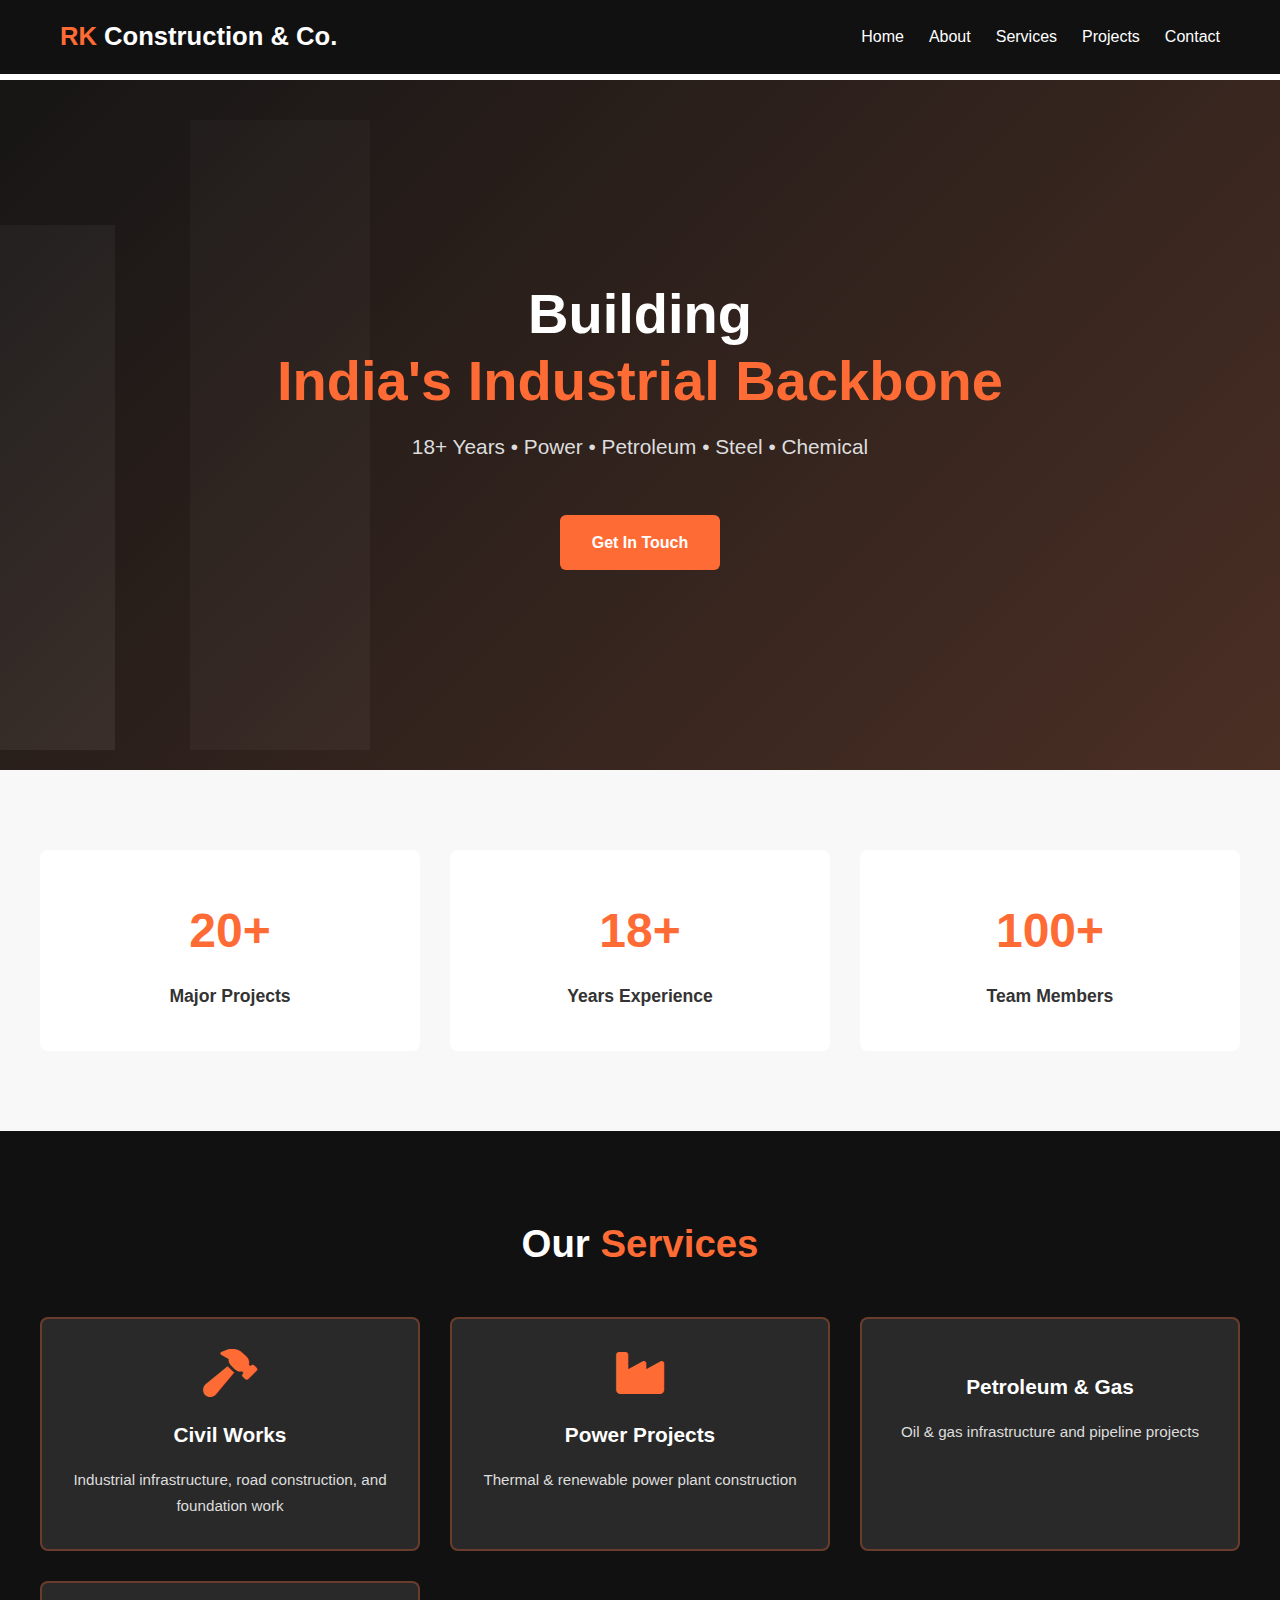
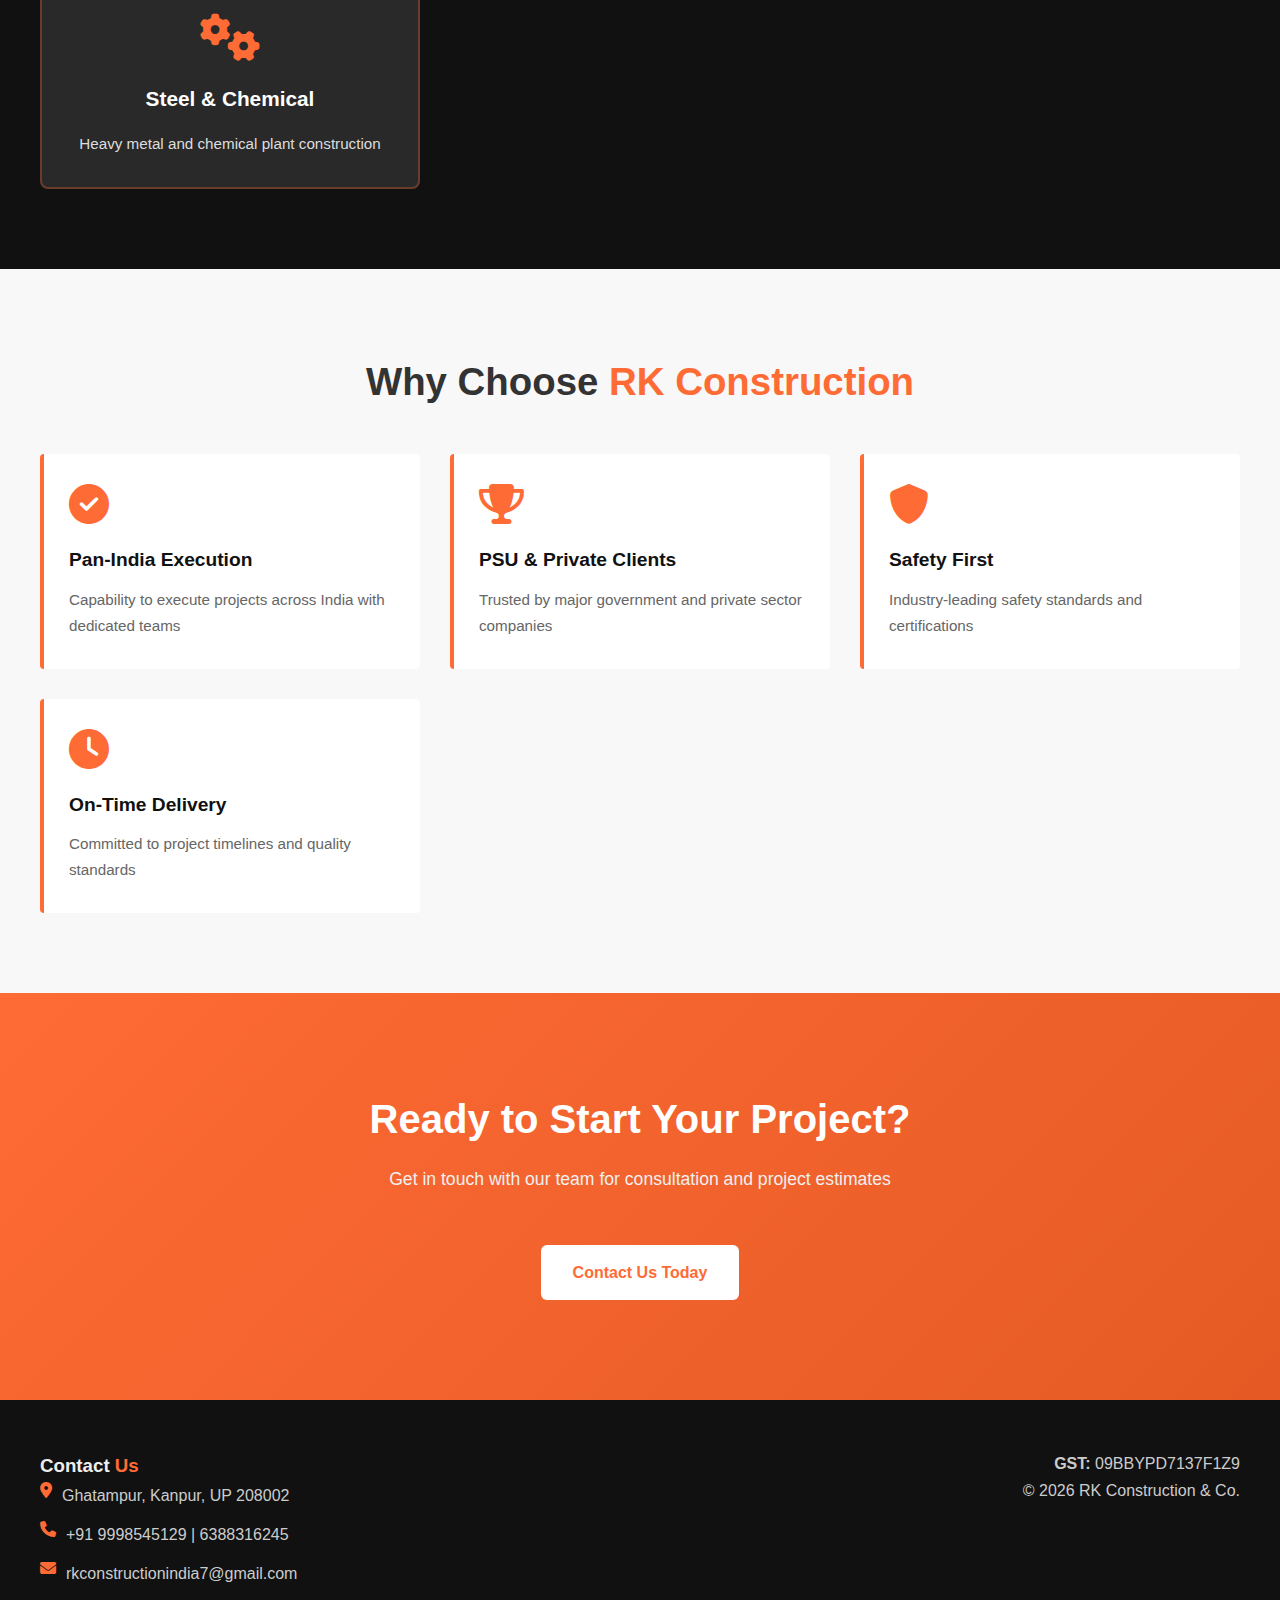
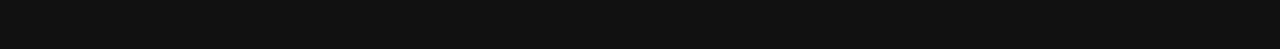
<file: Construction website/index.html>
<html>
<head>
    <meta charset="UTF-8">
    <meta name="viewport" content="width=device-width, initial-scale=1.0">
    <link rel="stylesheet" href="css/style.css">
    <link rel="stylesheet" href="https://cdnjs.cloudflare.com/ajax/libs/font-awesome/6.5.0/css/all.min.css">
    <title>RK Construction & Co. - Industrial Contracting Services</title>
</head>
<body>
<header>
  <div class="navbar">
    <div class="logo"><span>RK</span> Construction & Co.</div>
    <button class="hamburger" aria-label="Toggle menu">
      <span></span>
      <span></span>
      <span></span>
    </button>
    <ul class="nav-links">
      <li><a href="index.html">Home</a></li>
      <li><a href="about.html">About</a></li>
      <li><a href="services.html">Services</a></li>
      <li><a href="projects.html">Projects</a></li>
      <li><a href="contact.html">Contact</a></li>
    </ul>
  </div>
</header>

<div class="hero">
  <div class="hero-content">
    <h1>Building <span>India's Industrial Backbone</span></h1>
    <p>18+ Years • Power • Petroleum • Steel • Chemical</p>
    <a href="contact.html" class="hero-btn">Get In Touch</a>
  </div>
</div>

<!-- STATS SECTION -->
<section class="section-light stats-section">
  <div class="grid">
    <div class="card stat-card">
      <div class="stat-number">20+</div>
      <div class="stat-label">Major Projects</div>
    </div>
    <div class="card stat-card">
      <div class="stat-number">18+</div>
      <div class="stat-label">Years Experience</div>
    </div>
    <div class="card stat-card">
      <div class="stat-number">100+</div>
      <div class="stat-label">Team Members</div>
    </div>
  </div>
</section>

<!-- SERVICES PREVIEW SECTION -->
<section class="section-dark services-preview">
  <h2 class="section-title">Our <span>Services</span></h2>
  <div class="grid">
    <div class="card service-card">
      <i class="fa-solid fa-hammer"></i>
      <h3>Civil Works</h3>
      <p>Industrial infrastructure, road construction, and foundation work</p>
    </div>
    <div class="card service-card">
      <i class="fa-solid fa-industry"></i>
      <h3>Power Projects</h3>
      <p>Thermal & renewable power plant construction</p>
    </div>
    <div class="card service-card">
      <i class="fa-solid fa-pipes"></i>
      <h3>Petroleum & Gas</h3>
      <p>Oil & gas infrastructure and pipeline projects</p>
    </div>
    <div class="card service-card">
      <i class="fa-solid fa-gears"></i>
      <h3>Steel & Chemical</h3>
      <p>Heavy metal and chemical plant construction</p>
    </div>
  </div>
</section>

<!-- WHY CHOOSE US SECTION -->
<section class="section-light why-section">
  <h2 class="section-title">Why Choose <span>RK Construction</span></h2>
  <div class="grid">
    <div class="card benefit-card">
      <i class="fa-solid fa-check-circle"></i>
      <h3>Pan-India Execution</h3>
      <p>Capability to execute projects across India with dedicated teams</p>
    </div>
    <div class="card benefit-card">
      <i class="fa-solid fa-trophy"></i>
      <h3>PSU & Private Clients</h3>
      <p>Trusted by major government and private sector companies</p>
    </div>
    <div class="card benefit-card">
      <i class="fa-solid fa-shield"></i>
      <h3>Safety First</h3>
      <p>Industry-leading safety standards and certifications</p>
    </div>
    <div class="card benefit-card">
      <i class="fa-solid fa-clock"></i>
      <h3>On-Time Delivery</h3>
      <p>Committed to project timelines and quality standards</p>
    </div>
  </div>
</section>

<!-- CTA SECTION -->
<section class="cta-section">
  <h2>Ready to Start Your Project?</h2>
  <p>Get in touch with our team for consultation and project estimates</p>
  <a href="contact.html" class="hero-btn cta-btn">Contact Us Today</a>
</section>


<!-- FOOTER -->
<footer class="dark-footer">
  <div class="footer-container">
    <div class="footer-left">
      <h3>Contact <span>Us</span></h3>
      <p><i class="fa-solid fa-location-dot"></i> Ghatampur, Kanpur, UP 208002</p>
      <p><i class="fa-solid fa-phone"></i> +91 9998545129 | 6388316245</p>
      <p><i class="fa-solid fa-envelope"></i> rkconstructionindia7@gmail.com</p>
    </div>
    <div class="footer-right">
      <p><strong>GST:</strong> 09BBYPD7137F1Z9</p>
      <p>© 2026 RK Construction & Co.</p>
    </div>
  </div>
</footer>
<script src="js/main.js"></script>
</body>
</html>
</file>
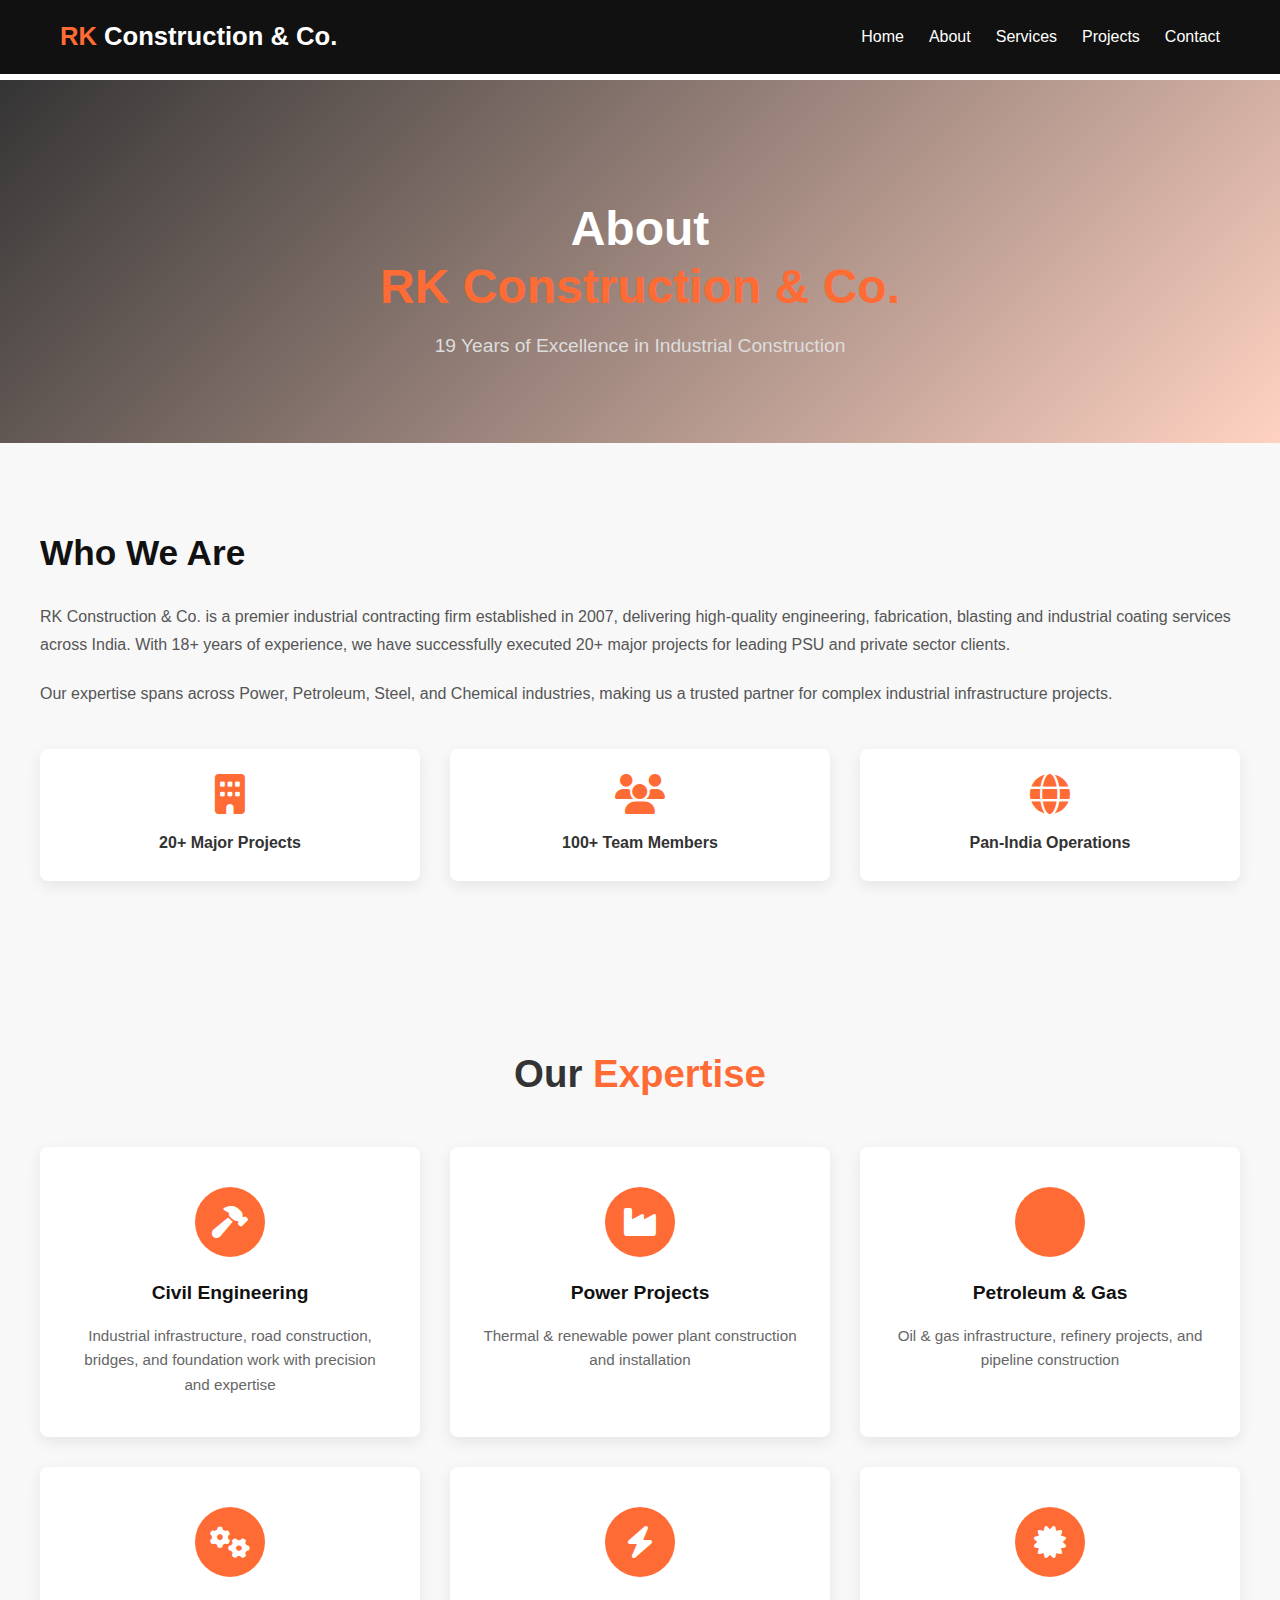
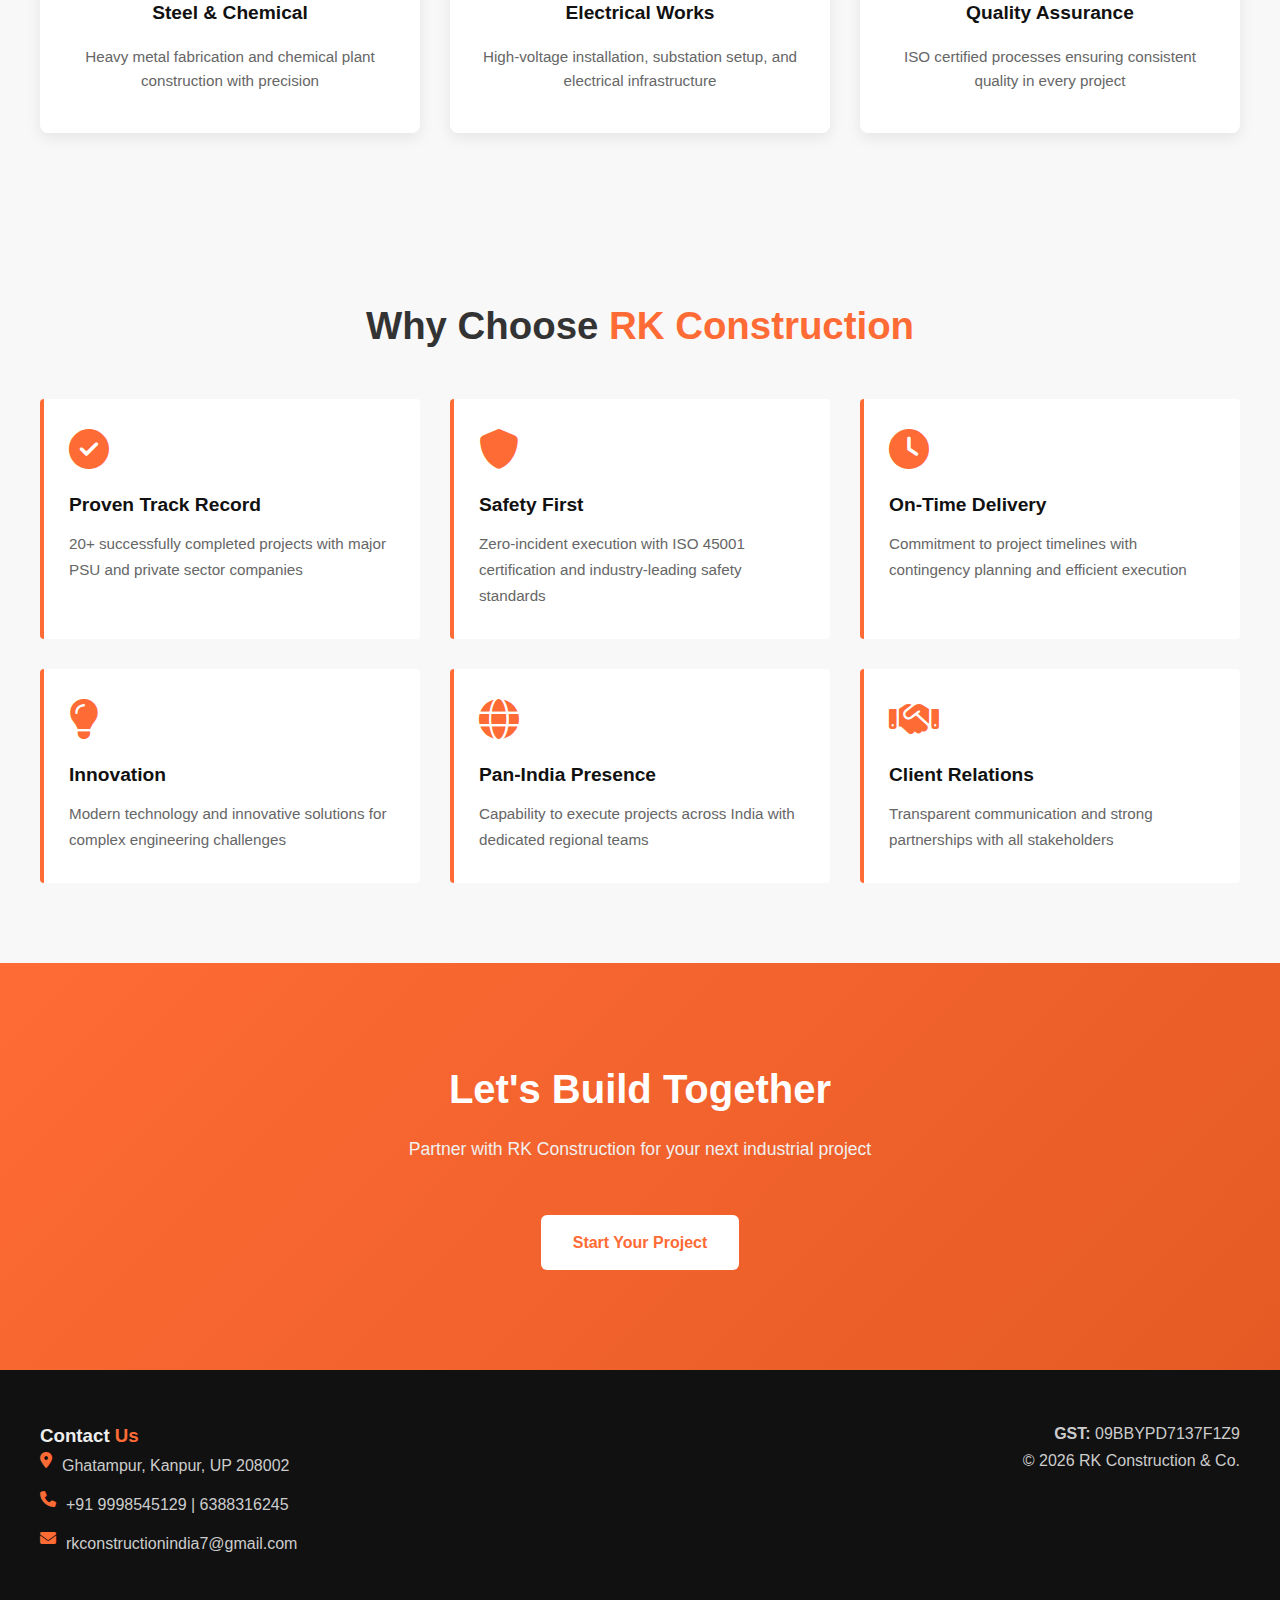
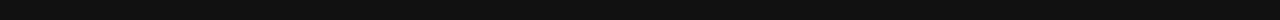
<file: Construction website/about.html>
<html>

<head>
    <meta charset="UTF-8">
    <meta name="viewport" content="width=device-width, initial-scale=1.0">
    <link rel="stylesheet" href="css/style.css">
    <link rel="stylesheet" href="https://cdnjs.cloudflare.com/ajax/libs/font-awesome/6.5.0/css/all.min.css">
    <title>RK Construction & Co. - Industrial Contracting Services</title>
</head>

<body>
    <header>
        <div class="navbar">
            <div class="logo"><span>RK</span> Construction & Co.</div>
            <button class="hamburger" aria-label="Toggle menu">
                <span></span>
                <span></span>
                <span></span>
            </button>
            <ul class="nav-links">
                <li><a href="index.html">Home</a></li>
                <li><a href="about.html">About</a></li>
                <li><a href="services.html">Services</a></li>
                <li><a href="projects.html">Projects</a></li>
                <li><a href="contact.html">Contact</a></li>
            </ul>
        </div>
    </header>

    <!-- PAGE HEADER -->
    <div class="page-header">
        <h1>About <span>RK Construction & Co.</span></h1>
        <p>19 Years of Excellence in Industrial Construction</p>
    </div>

    <!-- ABOUT INTRO SECTION -->
    <section class="section-light about-intro">
        <div class="about-content">
            <div class="about-text">
                <h2>Who We Are</h2>
                <p>RK Construction & Co. is a premier industrial contracting firm established in 2007, delivering high-quality engineering, fabrication, blasting and industrial coating services across India. With 18+ years of experience, we have successfully executed 20+ major projects for leading PSU and private sector clients.</p>
                <p>Our expertise spans across Power, Petroleum, Steel, and Chemical industries, making us a trusted partner for complex industrial infrastructure projects.</p>
                <div class="about-highlights">
                    <div class="highlight-item">
                        <i class="fa-solid fa-building"></i>
                        <span>20+ Major Projects</span>
                    </div>
                    <div class="highlight-item">
                        <i class="fa-solid fa-users"></i>
                        <span>100+ Team Members</span>
                    </div>
                    <div class="highlight-item">
                        <i class="fa-solid fa-globe"></i>
                        <span>Pan-India Operations</span>
                    </div>
                </div>
            </div>
        </div>
    </section>


    <!-- EXPERTISE SECTION -->
    <section class="section-light expertise-section">
        <h2 class="section-title">Our <span>Expertise</span></h2>
        <div class="grid">
            <div class="card expertise-card">
                <div class="expertise-icon">
                    <i class="fa-solid fa-hammer"></i>
                </div>
                <h3>Civil Engineering</h3>
                <p>Industrial infrastructure, road construction, bridges, and foundation work with precision and expertise</p>
            </div>
            <div class="card expertise-card">
                <div class="expertise-icon">
                    <i class="fa-solid fa-industry"></i>
                </div>
                <h3>Power Projects</h3>
                <p>Thermal & renewable power plant construction and installation</p>
            </div>
            <div class="card expertise-card">
                <div class="expertise-icon">
                    <i class="fa-solid fa-pipes"></i>
                </div>
                <h3>Petroleum & Gas</h3>
                <p>Oil & gas infrastructure, refinery projects, and pipeline construction</p>
            </div>
            <div class="card expertise-card">
                <div class="expertise-icon">
                    <i class="fa-solid fa-gears"></i>
                </div>
                <h3>Steel & Chemical</h3>
                <p>Heavy metal fabrication and chemical plant construction with precision</p>
            </div>
            <div class="card expertise-card">
                <div class="expertise-icon">
                    <i class="fa-solid fa-bolt"></i>
                </div>
                <h3>Electrical Works</h3>
                <p>High-voltage installation, substation setup, and electrical infrastructure</p>
            </div>
            <div class="card expertise-card">
                <div class="expertise-icon">
                    <i class="fa-solid fa-certificate"></i>
                </div>
                <h3>Quality Assurance</h3>
                <p>ISO certified processes ensuring consistent quality in every project</p>
            </div>
        </div>
    </section>

    
    <!-- WHY CHOOSE US SECTION -->
    <section class="section-light why-choose-section">
        <h2 class="section-title">Why Choose <span>RK Construction</span></h2>
        <div class="grid">
            <div class="card benefit-card">
                <i class="fa-solid fa-check-circle"></i>
                <h3>Proven Track Record</h3>
                <p>20+ successfully completed projects with major PSU and private sector companies</p>
            </div>
            <div class="card benefit-card">
                <i class="fa-solid fa-shield"></i>
                <h3>Safety First</h3>
                <p>Zero-incident execution with ISO 45001 certification and industry-leading safety standards</p>
            </div>
            <div class="card benefit-card">
                <i class="fa-solid fa-clock"></i>
                <h3>On-Time Delivery</h3>
                <p>Commitment to project timelines with contingency planning and efficient execution</p>
            </div>
            <div class="card benefit-card">
                <i class="fa-solid fa-lightbulb"></i>
                <h3>Innovation</h3>
                <p>Modern technology and innovative solutions for complex engineering challenges</p>
            </div>
            <div class="card benefit-card">
                <i class="fa-solid fa-globe"></i>
                <h3>Pan-India Presence</h3>
                <p>Capability to execute projects across India with dedicated regional teams</p>
            </div>
            <div class="card benefit-card">
                <i class="fa-solid fa-handshake"></i>
                <h3>Client Relations</h3>
                <p>Transparent communication and strong partnerships with all stakeholders</p>
            </div>
        </div>
    </section>

    <!-- CTA SECTION -->
    <section class="cta-section">
        <h2>Let's Build Together</h2>
        <p>Partner with RK Construction for your next industrial project</p>
        <a href="contact.html" class="hero-btn cta-btn">Start Your Project</a>
    </section>

    <!-- FOOTER -->
    <footer class="dark-footer">
        <div class="footer-container">
            <div class="footer-left">
                <h3>Contact <span>Us</span></h3>
                <p><i class="fa-solid fa-location-dot"></i> Ghatampur, Kanpur, UP 208002</p>
                <p><i class="fa-solid fa-phone"></i> +91 9998545129 | 6388316245</p>
                <p><i class="fa-solid fa-envelope"></i> rkconstructionindia7@gmail.com</p>
            </div>
            <div class="footer-right">
                <p><strong>GST:</strong> 09BBYPD7137F1Z9</p>
                <p>© 2026 RK Construction & Co.</p>
            </div>
        </div>
    </footer>
<script src="js/main.js"></script>
</body>

</html>
</file>
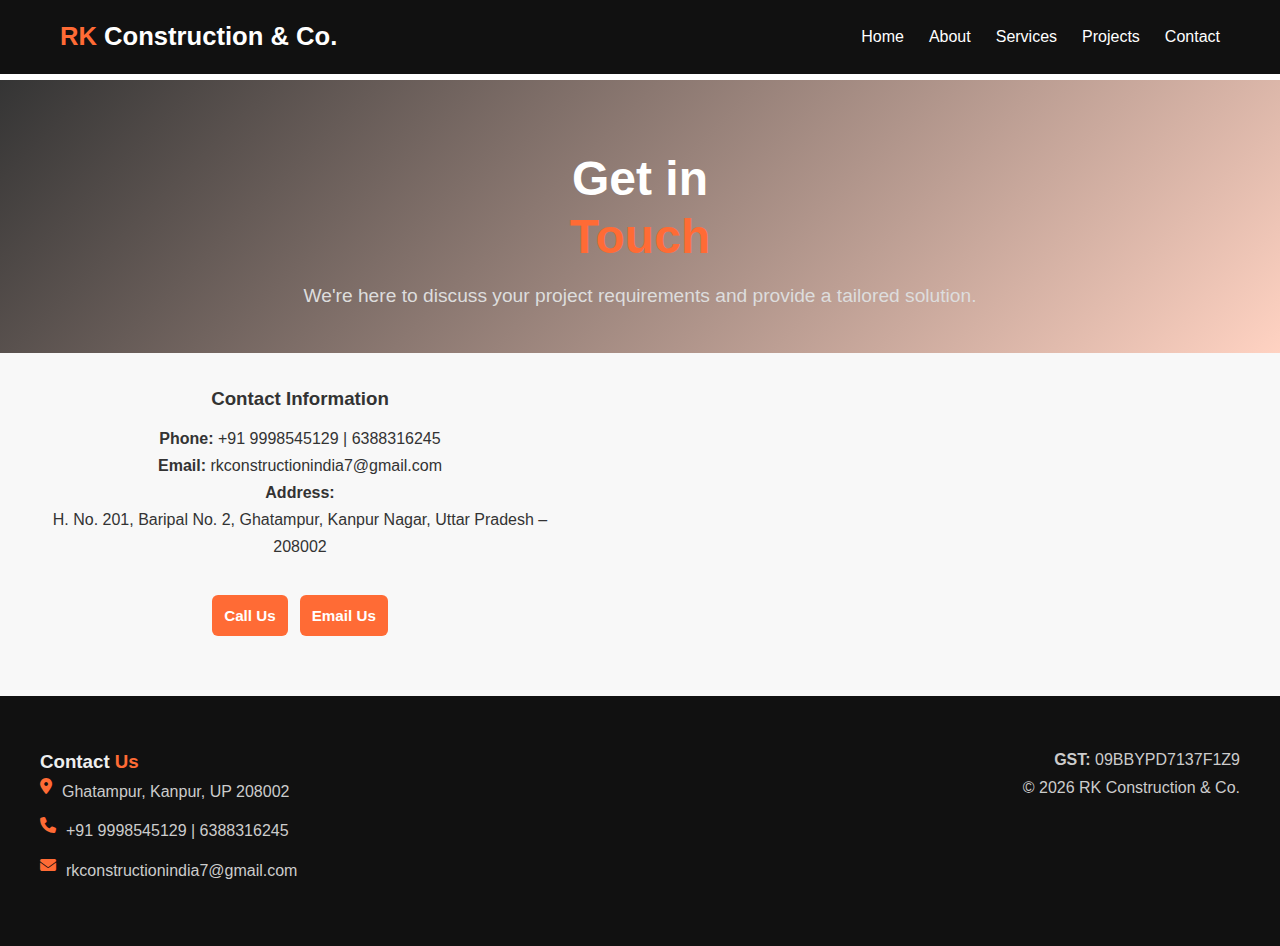
<file: Construction website/contact.html>
<!DOCTYPE html>
<html lang="en">
<head>
    <meta charset="UTF-8">
    <meta name="viewport" content="width=device-width, initial-scale=1.0">
    <link rel="stylesheet" href="css/style.css">
    <link rel="stylesheet" href="https://cdnjs.cloudflare.com/ajax/libs/font-awesome/6.5.0/css/all.min.css">
    <title>Contact | RK Construction & Co.</title>
</head>
<body>
    <header>
        <div class="navbar">
            <div class="logo"><span>RK</span> Construction & Co.</div>
            <button class="hamburger" aria-label="Toggle menu">
                <span></span>
                <span></span>
                <span></span>
            </button>
            <ul class="nav-links">
                <li><a href="index.html">Home</a></li>
                <li><a href="about.html">About</a></li>
                <li><a href="services.html">Services</a></li>
                <li><a href="projects.html">Projects</a></li>
                <li><a href="contact.html">Contact</a></li>
            </ul>
        </div>
    </header>

    <!-- PAGE HEADER -->
    <div class="page-header page-header--contact">
        <h1>Get in <span>Touch</span></h1>
        <p>We're here to discuss your project requirements and provide a tailored solution.</p>
    </div>

      <section class="section-light contact-section">
          <div class="grid centered-grid">
            <div class="card contact-card">
                <h3>Contact Information</h3>
                <p><strong>Phone:</strong> +91 9998545129 | 6388316245</p>
                <p><strong>Email:</strong> rkconstructionindia7@gmail.com</p>
                <p><strong>Address:</strong><br> H. No. 201, Baripal No. 2, Ghatampur, Kanpur Nagar, Uttar Pradesh – 208002</p>
                <div class="contact-quick">
                    <a href="tel:+919998545129" class="hero-btn small">Call Us</a>
                    <a href="mailto:rkconstructionindia7@gmail.com" class="hero-btn small outline">Email Us</a>
                </div>
            </div>

        </div>
    </section>

    <!-- FOOTER -->
    <footer class="dark-footer">
        <div class="footer-container">
            <div class="footer-left">
                <h3>Contact <span>Us</span></h3>
                <p><i class="fa-solid fa-location-dot"></i> Ghatampur, Kanpur, UP 208002</p>
                <p><i class="fa-solid fa-phone"></i> +91 9998545129 | 6388316245</p>
                <p><i class="fa-solid fa-envelope"></i> rkconstructionindia7@gmail.com</p>
            </div>
            <div class="footer-right">
                <p><strong>GST:</strong> 09BBYPD7137F1Z9</p>
                <p>© 2026 RK Construction & Co.</p>
            </div>
        </div>
    </footer>

    <script src="js/main.js"></script>
</body>
</html>
</file>
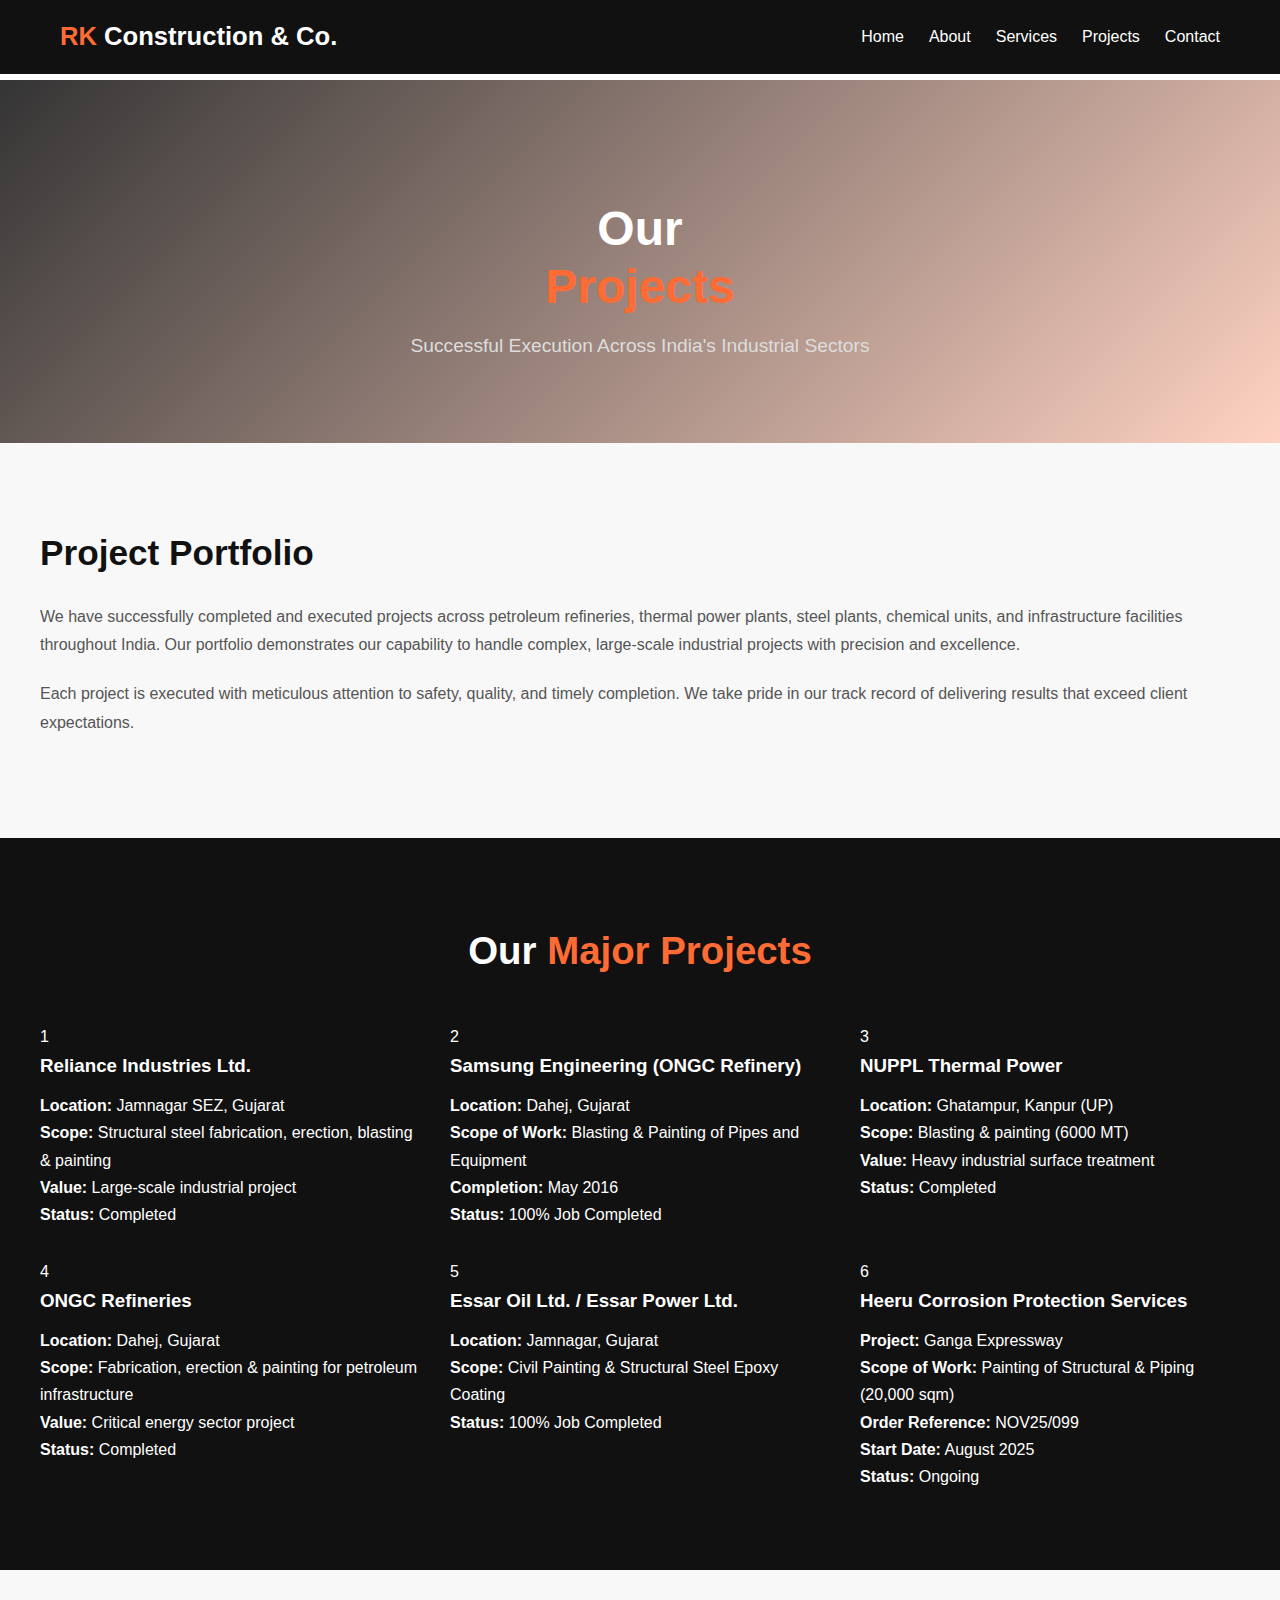
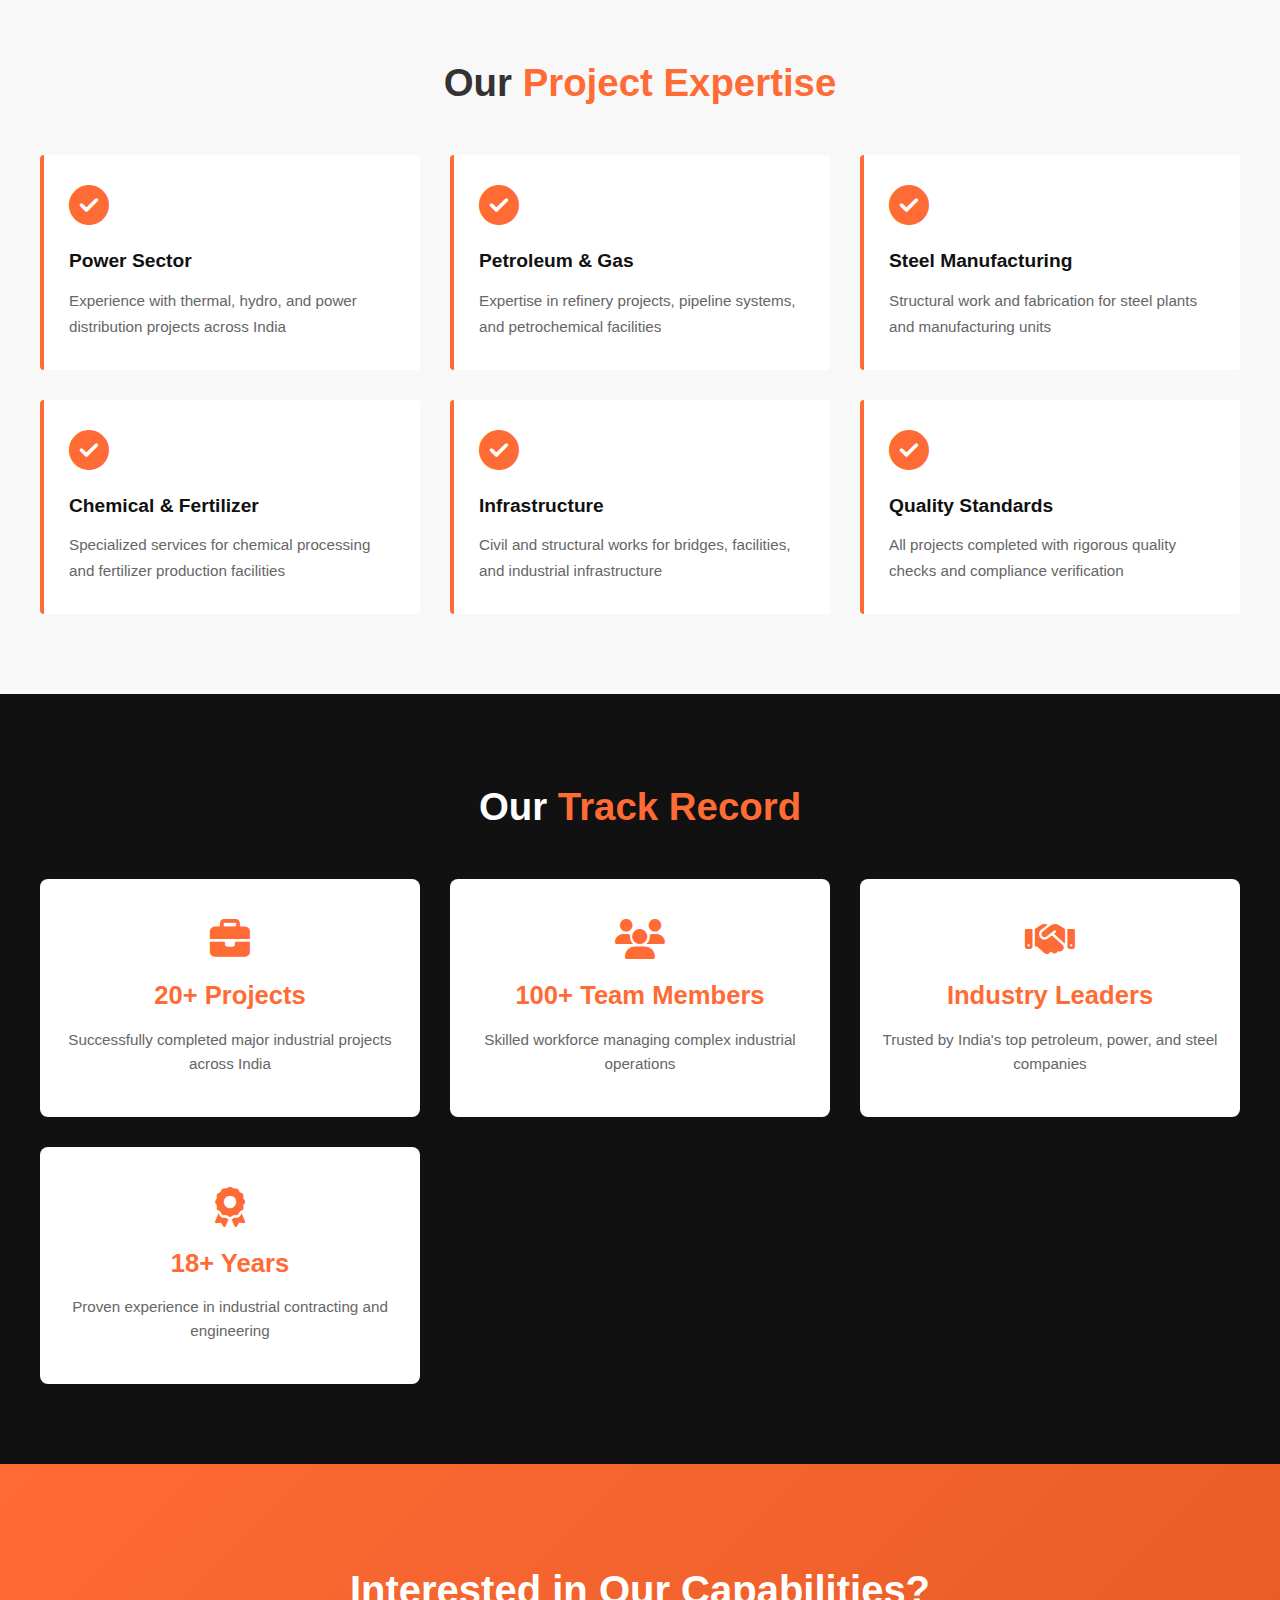
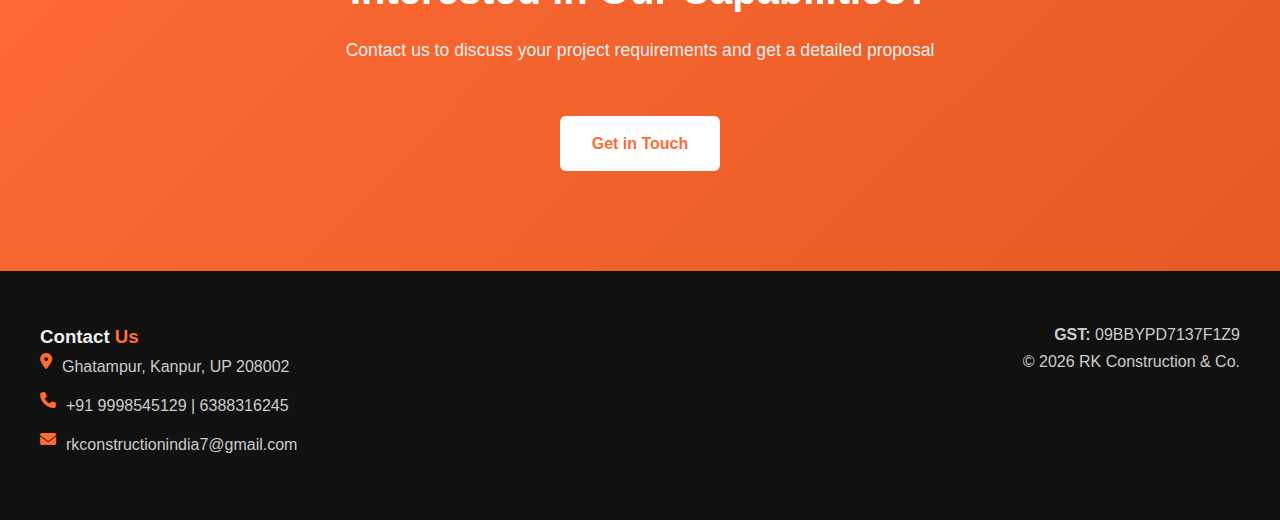
<file: Construction website/projects.html>
<!DOCTYPE html>
<html lang="en">
<head>
    <meta charset="UTF-8">
    <meta name="viewport" content="width=device-width, initial-scale=1.0">
    <link rel="stylesheet" href="css/style.css">
    <link rel="stylesheet" href="https://cdnjs.cloudflare.com/ajax/libs/font-awesome/6.5.0/css/all.min.css">
    <title>Projects | RK Construction & Co.</title>
</head>
<body>
    <header>
        <div class="navbar">
            <div class="logo"><span>RK</span> Construction & Co.</div>
            <button class="hamburger" aria-label="Toggle menu">
                <span></span>
                <span></span>
                <span></span>
            </button>
            <ul class="nav-links">
                <li><a href="index.html">Home</a></li>
                <li><a href="about.html">About</a></li>
                <li><a href="services.html">Services</a></li>
                <li><a href="projects.html">Projects</a></li>
                <li><a href="contact.html">Contact</a></li>
            </ul>
        </div>
    </header>

    <!-- PAGE HEADER -->
    <div class="page-header">
        <h1>Our <span>Projects</span></h1>
        <p>Successful Execution Across India's Industrial Sectors</p>
    </div>

    <!-- PROJECTS INTRO SECTION -->
    <section class="section-light projects-intro">
        <div class="about-content">
            <div class="about-text">
                <h2>Project Portfolio</h2>
                <p>We have successfully completed and executed projects across petroleum refineries, thermal power plants, steel plants, chemical units, and infrastructure facilities throughout India. Our portfolio demonstrates our capability to handle complex, large-scale industrial projects with precision and excellence.</p>
                <p>Each project is executed with meticulous attention to safety, quality, and timely completion. We take pride in our track record of delivering results that exceed client expectations.</p>
            </div>
        </div>
    </section>

    <!-- MAJOR PROJECTS SECTION  -->
    <section class="section-dark">
        <h2 class="section-title">Our <span>Major Projects</span></h2>
        <div class="grid">
            <div class="card project-card">
                <div class="project-logo">
                </div>
                <div class="service-number">1</div>
                <h3>Reliance Industries Ltd.</h3>
                <p><strong>Location:</strong> Jamnagar SEZ, Gujarat</p>
                <p><strong>Scope:</strong> Structural steel fabrication, erection, blasting & painting</p>
                <p><strong>Value:</strong> Large-scale industrial project</p>
                <p><strong>Status:</strong> Completed</p>
            </div>

            <div class="card project-card">
                <div class="project-logo">
                </div>
                <div class="service-number">2</div>
                <h3>Samsung Engineering (ONGC Refinery)</h3>
                <p><strong>Location:</strong> Dahej, Gujarat</p>
                <p><strong>Scope of Work:</strong> Blasting & Painting of Pipes and Equipment</p>
                <p><strong>Completion:</strong> May 2016</p>
                <p><strong>Status:</strong> 100% Job Completed</p>
            </div>

            <div class="card project-card">
                <div class="project-logo">
                </div>
                <div class="service-number">3</div>
                <h3>NUPPL Thermal Power</h3>
                <p><strong>Location:</strong> Ghatampur, Kanpur (UP)</p>
                <p><strong>Scope:</strong> Blasting & painting (6000 MT)</p>
                <p><strong>Value:</strong> Heavy industrial surface treatment</p>
                <p><strong>Status:</strong> Completed</p>
            </div>

            <div class="card project-card">
                <div class="project-logo">
                </div>
                <div class="service-number">4</div>
                <h3>ONGC Refineries</h3>
                <p><strong>Location:</strong> Dahej, Gujarat</p>
                <p><strong>Scope:</strong> Fabrication, erection & painting for petroleum infrastructure</p>
                <p><strong>Value:</strong> Critical energy sector project</p>
                <p><strong>Status:</strong> Completed</p>
            </div>

            <div class="card project-card">
                <div class="project-logo">
                </div>
                <div class="service-number">5</div>
                <h3>Essar Oil Ltd. / Essar Power Ltd.</h3>
                <p><strong>Location:</strong> Jamnagar, Gujarat</p>
                <p><strong>Scope:</strong> Civil Painting & Structural Steel Epoxy Coating</p>
                <p><strong>Status:</strong> 100% Job Completed</p>
            </div>

            <div class="card project-card">
                <div class="project-logo">
                </div>
                <div class="service-number">6</div>
                <h3>Heeru Corrosion Protection Services</h3>
                <p><strong>Project:</strong> Ganga Expressway</p>
                <p><strong>Scope of Work:</strong> Painting of Structural & Piping (20,000 sqm)</p>
                <p><strong>Order Reference:</strong> NOV25/099</p>
                <p><strong>Start Date:</strong> August 2025</p>
                <p><strong>Status:</strong> Ongoing</p>
            </div>

        </div>
    </section>

    <!-- PROJECT EXPERTISE SECTION -->
    <section class="section-light">
        <h2 class="section-title">Our <span>Project Expertise</span></h2>
        <div class="grid">
            <div class="card benefit-card">
                <i class="fa-solid fa-check-circle"></i>
                <h3>Power Sector</h3>
                <p>Experience with thermal, hydro, and power distribution projects across India</p>
            </div>
            <div class="card benefit-card">
                <i class="fa-solid fa-check-circle"></i>
                <h3>Petroleum & Gas</h3>
                <p>Expertise in refinery projects, pipeline systems, and petrochemical facilities</p>
            </div>
            <div class="card benefit-card">
                <i class="fa-solid fa-check-circle"></i>
                <h3>Steel Manufacturing</h3>
                <p>Structural work and fabrication for steel plants and manufacturing units</p>
            </div>
            <div class="card benefit-card">
                <i class="fa-solid fa-check-circle"></i>
                <h3>Chemical & Fertilizer</h3>
                <p>Specialized services for chemical processing and fertilizer production facilities</p>
            </div>
            <div class="card benefit-card">
                <i class="fa-solid fa-check-circle"></i>
                <h3>Infrastructure</h3>
                <p>Civil and structural works for bridges, facilities, and industrial infrastructure</p>
            </div>
            <div class="card benefit-card">
                <i class="fa-solid fa-check-circle"></i>
                <h3>Quality Standards</h3>
                <p>All projects completed with rigorous quality checks and compliance verification</p>
            </div>
        </div>
    </section>

    <!-- PROJECT STATISTICS SECTION -->
    <section class="section-dark">
        <h2 class="section-title">Our <span>Track Record</span></h2>
        <div class="grid stats-grid">
            <div class="card stat-card">
                <i class="fa-solid fa-briefcase"></i>
                <h3>20+ Projects</h3>
                <p>Successfully completed major industrial projects across India</p>
            </div>
            <div class="card stat-card">
                <i class="fa-solid fa-users"></i>
                <h3>100+ Team Members</h3>
                <p>Skilled workforce managing complex industrial operations</p>
            </div>
            <div class="card stat-card">
                <i class="fa-solid fa-handshake"></i>
                <h3>Industry Leaders</h3>
                <p>Trusted by India's top petroleum, power, and steel companies</p>
            </div>
            <div class="card stat-card">
                <i class="fa-solid fa-award"></i>
                <h3>18+ Years</h3>
                <p>Proven experience in industrial contracting and engineering</p>
            </div>
        </div>
    </section>

    <!-- CTA SECTION -->
    <section class="cta-section">
        <h2>Interested in Our Capabilities?</h2>
        <p>Contact us to discuss your project requirements and get a detailed proposal</p>
        <a href="contact.html" class="hero-btn cta-btn">Get in Touch</a>
    </section>

    <!-- FOOTER -->
    <footer class="dark-footer">
        <div class="footer-container">
            <div class="footer-left">
                <h3>Contact <span>Us</span></h3>
                <p><i class="fa-solid fa-location-dot"></i> Ghatampur, Kanpur, UP 208002</p>
                <p><i class="fa-solid fa-phone"></i> +91 9998545129 | 6388316245</p>
                <p><i class="fa-solid fa-envelope"></i> rkconstructionindia7@gmail.com</p>
            </div>
            <div class="footer-right">
                <p><strong>GST:</strong> 09BBYPD7137F1Z9</p>
                <p>© 2026 RK Construction & Co.</p>
            </div>
        </div>
    </footer>
    <script src="js/main.js"></script>
</body>
</html>
</file>
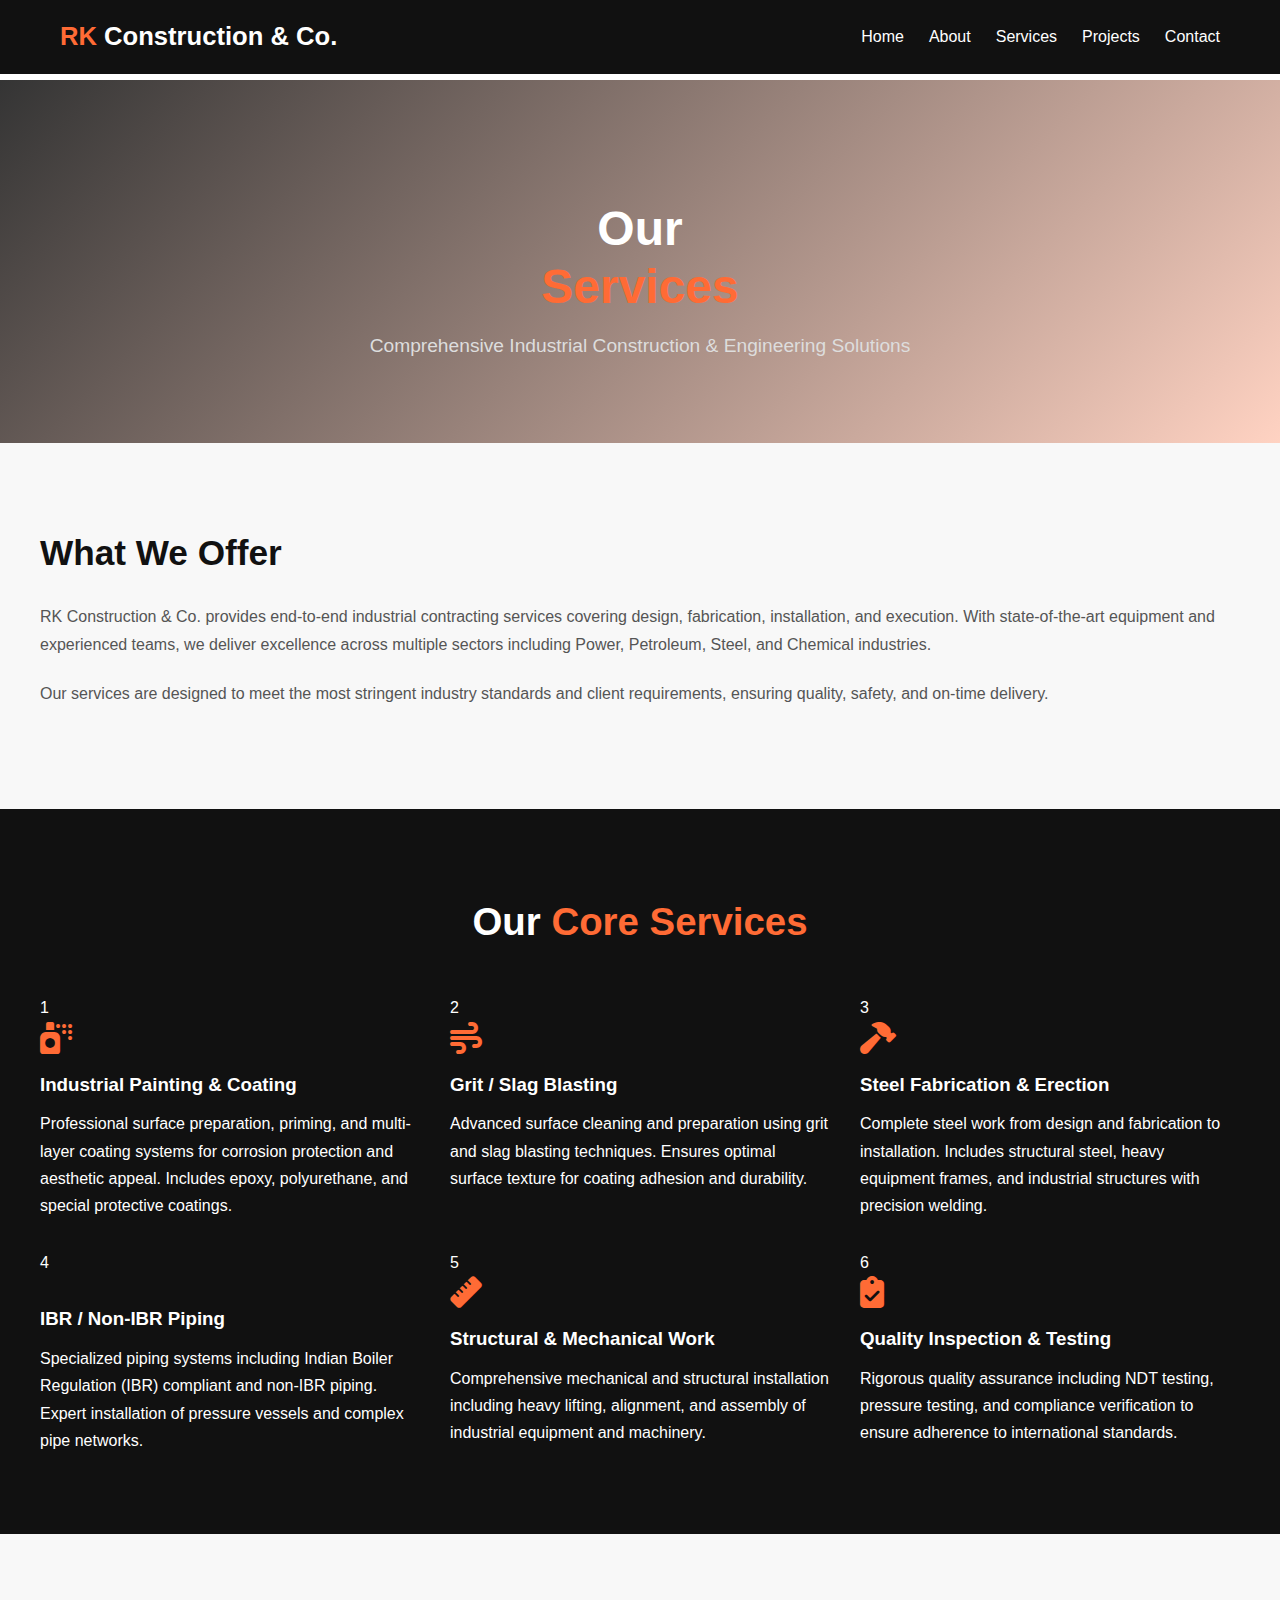
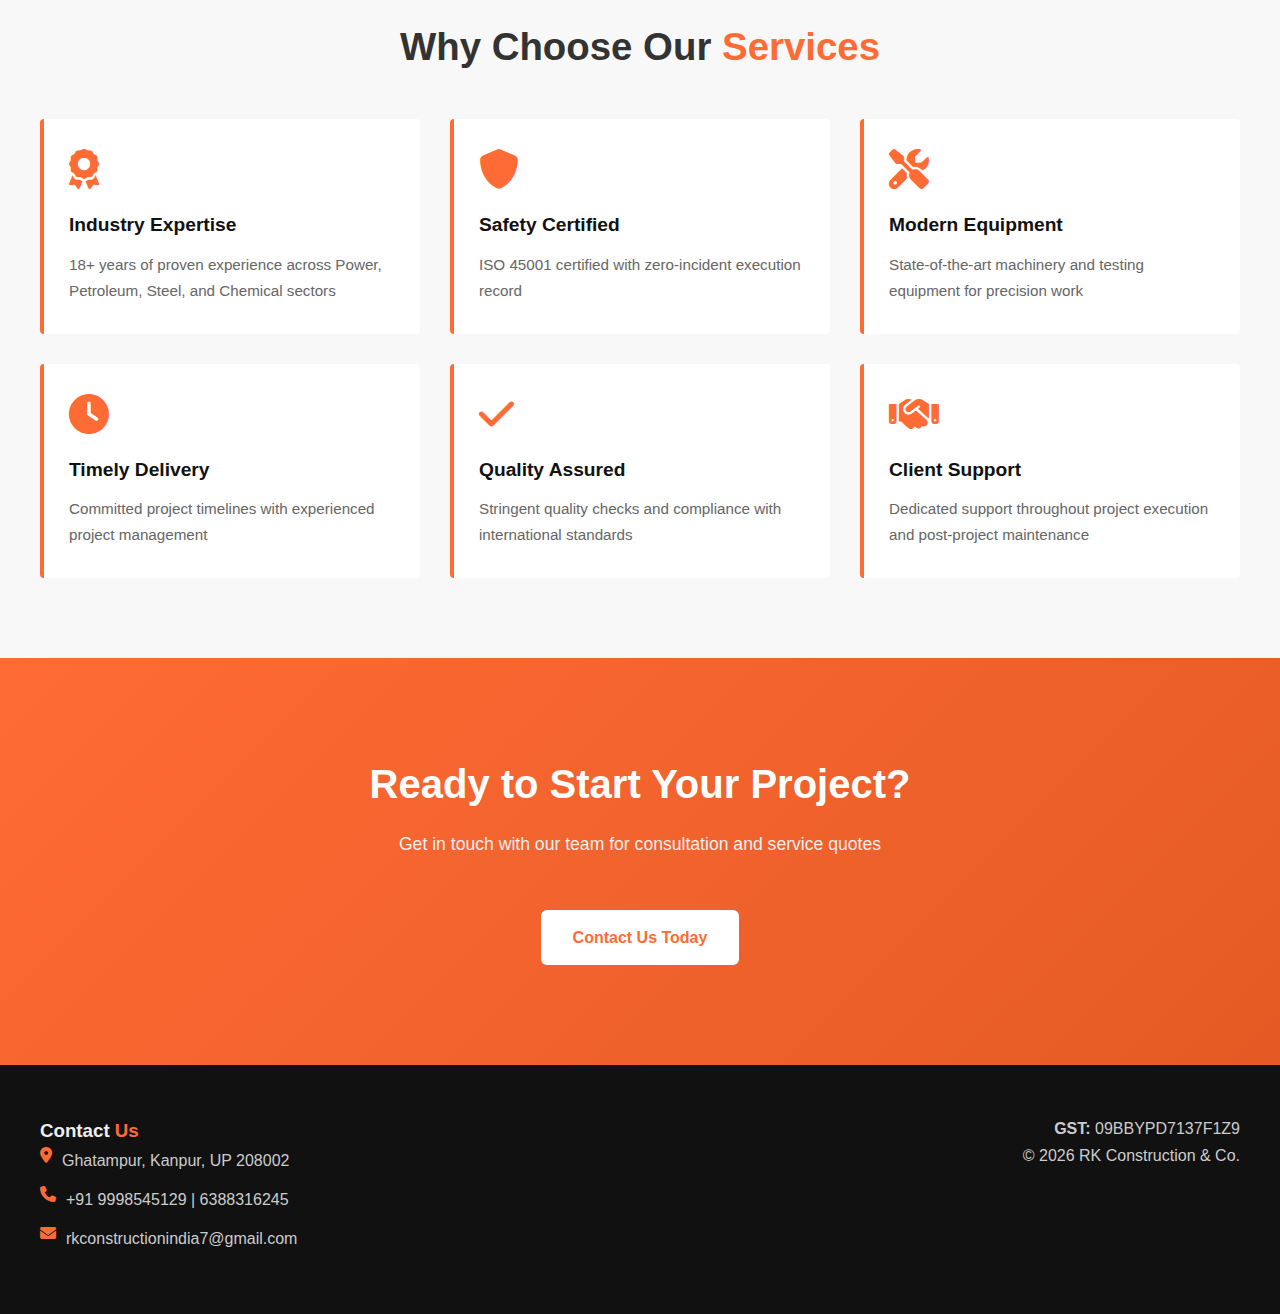
<file: Construction website/services.html>
<!DOCTYPE html>
<html lang="en">
<head>
    <meta charset="UTF-8">
    <meta name="viewport" content="width=device-width, initial-scale=1.0">
    <link rel="stylesheet" href="css/style.css">
    <link rel="stylesheet" href="https://cdnjs.cloudflare.com/ajax/libs/font-awesome/6.5.0/css/all.min.css">
    <title>RK Construction & Co. - Industrial Contracting Services</title>
</head>
<body>
    <header>
  <div class="navbar">
    <div class="logo"><span>RK</span> Construction & Co.</div>
    <button class="hamburger" aria-label="Toggle menu">
      <span></span>
      <span></span>
      <span></span>
    </button>
    <ul class="nav-links">
      <li><a href="index.html">Home</a></li>
      <li><a href="about.html">About</a></li>
      <li><a href="services.html">Services</a></li>
      <li><a href="projects.html">Projects</a></li>
      <li><a href="contact.html">Contact</a></li>
    </ul>
  </div>
</header>

    <!-- PAGE HEADER -->
    <div class="page-header">
        <h1>Our <span>Services</span></h1>
        <p>Comprehensive Industrial Construction & Engineering Solutions</p>
    </div>

    <!-- SERVICES INTRO SECTION -->
    <section class="section-light services-intro">
        <div class="about-content">
            <div class="about-text">
                <h2>What We Offer</h2>
                <p>RK Construction & Co. provides end-to-end industrial contracting services covering design, fabrication, installation, and execution. With state-of-the-art equipment and experienced teams, we deliver excellence across multiple sectors including Power, Petroleum, Steel, and Chemical industries.</p>
                <p>Our services are designed to meet the most stringent industry standards and client requirements, ensuring quality, safety, and on-time delivery.</p>
            </div>
        </div>
    </section>

    <!-- SERVICES DETAILS SECTION -->
    <section class="section-dark">
        <h2 class="section-title">Our <span>Core Services</span></h2>
        <div class="grid">
            <div class="card service-detail-card">
                <div class="service-number">1</div>
                <i class="fa-solid fa-spray-can"></i>
                <h3>Industrial Painting & Coating</h3>
                <p>Professional surface preparation, priming, and multi-layer coating systems for corrosion protection and aesthetic appeal. Includes epoxy, polyurethane, and special protective coatings.</p>
            </div>
            <div class="card service-detail-card">
                <div class="service-number">2</div>
                <i class="fa-solid fa-wind"></i>
                <h3>Grit / Slag Blasting</h3>
                <p>Advanced surface cleaning and preparation using grit and slag blasting techniques. Ensures optimal surface texture for coating adhesion and durability.</p>
            </div>
            <div class="card service-detail-card">
                <div class="service-number">3</div>
                <i class="fa-solid fa-hammer"></i>
                <h3>Steel Fabrication & Erection</h3>
                <p>Complete steel work from design and fabrication to installation. Includes structural steel, heavy equipment frames, and industrial structures with precision welding.</p>
            </div>
            <div class="card service-detail-card">
                <div class="service-number">4</div>
                <i class="fa-solid fa-pipe"></i>
                <h3>IBR / Non-IBR Piping</h3>
                <p>Specialized piping systems including Indian Boiler Regulation (IBR) compliant and non-IBR piping. Expert installation of pressure vessels and complex pipe networks.</p>
            </div>
            <div class="card service-detail-card">
                <div class="service-number">5</div>
                <i class="fa-solid fa-ruler"></i>
                <h3>Structural & Mechanical Work</h3>
                <p>Comprehensive mechanical and structural installation including heavy lifting, alignment, and assembly of industrial equipment and machinery.</p>
            </div>
            <div class="card service-detail-card">
                <div class="service-number">6</div>
                <i class="fa-solid fa-clipboard-check"></i>
                <h3>Quality Inspection & Testing</h3>
                <p>Rigorous quality assurance including NDT testing, pressure testing, and compliance verification to ensure adherence to international standards.</p>
            </div>
        </div>
    </section>

    
    <!-- WHY CHOOSE US SECTION -->
    <section class="section-light">
        <h2 class="section-title">Why Choose Our <span>Services</span></h2>
        <div class="grid">
            <div class="card benefit-card">
                <i class="fa-solid fa-award"></i>
                <h3>Industry Expertise</h3>
                <p>18+ years of proven experience across Power, Petroleum, Steel, and Chemical sectors</p>
            </div>
            <div class="card benefit-card">
                <i class="fa-solid fa-shield"></i>
                <h3>Safety Certified</h3>
                <p>ISO 45001 certified with zero-incident execution record</p>
            </div>
            <div class="card benefit-card">
                <i class="fa-solid fa-tools"></i>
                <h3>Modern Equipment</h3>
                <p>State-of-the-art machinery and testing equipment for precision work</p>
            </div>
            <div class="card benefit-card">
                <i class="fa-solid fa-clock"></i>
                <h3>Timely Delivery</h3>
                <p>Committed project timelines with experienced project management</p>
            </div>
            <div class="card benefit-card">
                <i class="fa-solid fa-check"></i>
                <h3>Quality Assured</h3>
                <p>Stringent quality checks and compliance with international standards</p>
            </div>
            <div class="card benefit-card">
                <i class="fa-solid fa-handshake"></i>
                <h3>Client Support</h3>
                <p>Dedicated support throughout project execution and post-project maintenance</p>
            </div>
        </div>
    </section>

    <!-- CTA SECTION -->
    <section class="cta-section">
        <h2>Ready to Start Your Project?</h2>
        <p>Get in touch with our team for consultation and service quotes</p>
        <a href="contact.html" class="hero-btn cta-btn">Contact Us Today</a>
    </section>
<!-- FOOTER -->
<footer class="dark-footer">
  <div class="footer-container">
    <div class="footer-left">
      <h3>Contact <span>Us</span></h3>
      <p><i class="fa-solid fa-location-dot"></i> Ghatampur, Kanpur, UP 208002</p>
      <p><i class="fa-solid fa-phone"></i> +91 9998545129 | 6388316245</p>
      <p><i class="fa-solid fa-envelope"></i> rkconstructionindia7@gmail.com</p>
    </div>
    <div class="footer-right">
      <p><strong>GST:</strong> 09BBYPD7137F1Z9</p>
      <p>© 2026 RK Construction & Co.</p>
    </div>
  </div>
</footer>
<script src="js/main.js"></script>
</body>
</html>
</file>
<file: Construction website/css/style.css>
*{
  margin:0; padding:0; box-sizing:border-box;
  font-family: 'Segoe UI', sans-serif;
}

body{
  line-height:1.7;
  color:#333;
  padding-top:80px; /* FIX for fixed navbar */
}

:root{
  --primary:#ff6b35;
  --dark:#111;
  --light:#f4f4f4;
  --white:#fff;
}

/* NAVBAR */
header{
  position:fixed;
  top:0; width:100%;
  background:#111;
  z-index:1000;
}
.navbar{
  max-width:1200px;
  margin:auto;
  padding:15px 20px;
  display:flex;
  justify-content:space-between;
  align-items:center;
}
.logo{
  color:#fff;
  font-size:1.6rem;
  font-weight:700;
}
.logo span{ color:var(--primary); }
/* Mobile Menu - Hide nav on mobile by default */
@media screen and (max-width:768px){
  .nav-links{
    display:none !important;
  }
}

/* Desktop nav links */
.nav-links{
  list-style:none;
  display:flex;
  gap:25px;
}
.nav-links a{
  color:#fff;
  text-decoration:none;
  transition:color 0.3s ease;
}
.nav-links a:hover{
  color:#ff6b35;
}

/* Mobile Menu - Show nav when active */
@media screen and (max-width:768px){
  .nav-links.active{
    display:flex !important;
  }
}

/* HAMBURGER MENU */
.hamburger{
  display:none;
  flex-direction:column;
  background:none;
  border:none;
  cursor:pointer;
  gap:5px;
  z-index:1001;
  padding:10px;
}
.hamburger span{
  width:25px;
  height:3px;
  background:#fff;
  border-radius:2px;
  transition:all 0.3s ease;
}
.hamburger.active span:nth-child(1){
  transform:rotate(45deg) translate(10px, 10px);
}
.hamburger.active span:nth-child(2){
  opacity:0;
}
.hamburger.active span:nth-child(3){
  transform:rotate(-45deg) translate(7px, -7px);
}

/* Mobile Menu - Always apply these rules on small screens */
@media screen and (max-width:768px){
  .hamburger{
    display:flex !important;
    flex-direction:column;
    background:none;
    border:none;
    cursor:pointer;
    padding:10px;
    z-index:1001;
  }
  
  .nav-links{
    position:fixed;
    top:70px;
    left:0;
    right:0;
    width:100%;
    background:#111;
    flex-direction:column;
    gap:0;
    max-height:calc(100vh - 70px);
    list-style:none;
    padding:0;
    margin:0;
    border-top:1px solid rgba(255,107,53,0.2);
    z-index:999;
    box-shadow:0 5px 20px rgba(0,0,0,0.3);
  }
  
  .nav-links li{
    list-style:none;
    margin:0;
    padding:0;
    border-bottom:1px solid rgba(255,255,255,0.1);
  }
  
  .nav-links li a{
    display:block;
    padding:15px 20px;
    color:#fff;
    text-decoration:none;
    transition:all 0.3s ease;
  }
  
  .nav-links li a:hover{
    background:rgba(255,107,53,0.3);
    color:#ff6b35;
    padding-left:25px;
  }
}

/* SECTION */
.section-light { background:#f8f8f8; }
.section-dark  { background:#111; color:#fff; }
.section-dark .section-title span { color:#ff6b35; }

section{
  padding:80px 20px;
}
.section-title{
  text-align:center;
  font-size:2.4rem;
  margin-bottom:40px;
  font-weight:700;
}
.section-title span{ color:var(--primary); }

/* GRID / CARDS */
.grid{
  display:grid;
  grid-template-columns:repeat(auto-fit,minmax(280px,1fr));
  gap:30px;
  max-width:1200px;
  margin:auto;
}
.card i{
  font-size:2rem;
  color:#ff6b35;
  margin-bottom:15px;
}
.card h3{ margin-bottom:10px; }
/* Center heading for contact info card */
.contact-card h3{ text-align:center; }

/* Centered grid used on contact page to keep cards narrow and centered */
.centered-grid{
  justify-items:center;
  grid-template-columns:repeat(auto-fit,minmax(320px,420px));
}

.contact-card{ text-align:center; }
.contact-quick{ display:flex; gap:12px; justify-content:center; margin-top:14px; }
.hero-btn.small{ padding:8px 12px; font-size:0.95rem; }


/* HERO SECTION */
.hero{
  background:linear-gradient(135deg, rgba(17,17,17,0.8) 0%, rgba(255,107,53,0.2) 100%), url('data:image/svg+xml,<svg xmlns="http://www.w3.org/2000/svg" viewBox="0 0 1200 600"><rect fill="%23222" width="1200" height="600"/><rect fill="%23333" x="50" y="100" width="80" height="400"/><rect fill="%23444" x="150" y="150" width="100" height="350"/><rect fill="%23333" x="300" y="80" width="120" height="420"/></svg>');
  background-size:cover;
  background-position:center;
  background-attachment:fixed;
  color:#fff;
  padding:200px 20px;
  text-align:center;
  min-height:600px;
  display:flex;
  align-items:center;
  justify-content:center;
}
.hero-content h1{
  font-size:3.5rem;
  margin-bottom:15px;
  line-height:1.2;
  animation:slideInDown 0.8s ease-out;
}
.hero-content h1 span{
  color:#ff6b35;
  display:block;
}
.hero-content p{
  font-size:1.3rem;
  margin-bottom:30px;
  color:#ddd;
  animation:slideInUp 0.8s ease-out 0.2s backwards;
}
@keyframes slideInDown {
  from {
    opacity:0;
    transform:translateY(-30px);
  }
}
@keyframes slideInUp {
  from {
    opacity:0;
    transform:translateY(30px);
  }
}

.hero-btn{
  display:inline-block;
  margin-top:20px;
  padding:14px 32px;
  background:#ff6b35;
  color:#fff;
  text-decoration:none;
  border-radius:6px;
  font-weight:600;
  transition:all 0.3s ease;
  animation:slideInUp 0.8s ease-out 0.4s backwards;
}
.hero-btn:hover{
  background:#e55a24;
  transform:translateY(-3px);
  box-shadow:0 10px 25px rgba(255,107,53,0.3);
}

/* STATS SECTION */
.stat-card{
  text-align:center;
  padding:40px 20px;
  background:#fff;
  border-radius:8px;
  transition:all 0.3s ease;
}
.stat-card:hover{
  transform:translateY(-10px);
  box-shadow:0 15px 35px rgba(0,0,0,0.1);
}
.stat-card i{
  font-size:2.5rem;
  color:#ff6b35;
  margin-bottom:15px;
}
.stat-card h3{
  font-size:1.6rem;
  font-weight:700;
  color:#ff6b35;
  margin-bottom:10px;
}
.stat-card p{
  font-size:0.95rem;
  color:#666;
  line-height:1.6;
}
.stat-number{
  font-size:3rem;
  font-weight:700;
  color:#ff6b35;
  margin-bottom:10px;
}
.stat-label{
  font-size:1.1rem;
  color:#333;
  font-weight:600;
}

/* SERVICE CARDS */
.service-card{
  background:rgba(255,255,255,0.1);
  border:2px solid rgba(255,107,53,0.3);
  border-radius:8px;
  padding:30px 20px;
  text-align:center;
  transition:all 0.3s ease;
}
.service-card:hover{
  background:rgba(255,255,255,0.15);
  border-color:#ff6b35;
  transform:translateY(-5px);
}
.service-card i{
  font-size:3rem;
  color:#ff6b35;
  margin-bottom:20px;
}
.service-card h3{
  font-size:1.3rem;
  margin-bottom:15px;
  color:#fff;
}
.service-card p{
  color:#ddd;
  font-size:0.95rem;
}

/* BENEFIT CARDS */
.benefit-card{
  background:#fff;
  border-left:4px solid #ff6b35;
  border-radius:4px;
  padding:30px 25px;
  transition:all 0.3s ease;
}
.benefit-card:hover{
  box-shadow:0 10px 30px rgba(0,0,0,0.1);
  transform:translateX(0);
}
.benefit-card i{
  color:#ff6b35;
  font-size:2.5rem;
  margin-bottom:20px;
}
.benefit-card h3{
  font-size:1.2rem;
  color:#111;
  margin-bottom:10px;
}
.benefit-card p{
  color:#666;
  font-size:0.95rem;
}

/* CTA SECTION */
.cta-section{
  background:linear-gradient(135deg, #ff6b35 0%, #e55a24 100%);
  color:#fff;
  text-align:center;
  padding:100px 20px;
}
.cta-section h2{
  font-size:2.5rem;
  margin-bottom:20px;
  line-height:1.3;
}
.cta-section p{
  font-size:1.1rem;
  margin-bottom:30px;
  color:#f0f0f0;
}
.cta-btn{
  background:#fff;
  color:#ff6b35;
  font-weight:700;
}
.cta-btn:hover{
  background:#f0f0f0;
  box-shadow:0 10px 30px rgba(0,0,0,0.2);
}


/* FOOTER (DARK – MATCH IMAGE) */
.dark-footer{
  background:#111;
  color:#eee;
  padding:50px 20px;
}
.footer-container{
  max-width:1200px;
  margin:auto;
  display:flex;
  justify-content:space-between;
  flex-wrap:wrap;
  gap:30px;
}
.footer-left h3 span{ color:var(--primary); }
.footer-left p{
  margin-bottom:12px;
  color:#ccc;
  display:flex;
  gap:10px;
}
.footer-left i{ color:var(--primary); }
.footer-right{
  text-align:right;
  color:#ccc;
}

/* PAGE HEADER (For about, services, projects pages) */
.page-header{
  background:linear-gradient(135deg, rgba(17,17,17,0.85) 0%, rgba(255,107,53,0.3) 100%);
  color:#fff;
  padding:120px 20px 80px;
  text-align:center;
  margin-top:0;
}
.page-header h1{
  font-size:3rem;
  margin-bottom:15px;
  line-height:1.2;
}
.page-header h1 span{
  color:#ff6b35;
  display:block;
}
.page-header p{
  font-size:1.2rem;
  color:#ddd;
}

/* Reduced header height for contact page to improve placement */
.page-header--contact{
  padding:70px 20px 40px;
}

/* Contact section spacing and centered grid tweaks */
.contact-section{ padding-top:30px; padding-bottom:60px; }
.centered-grid{ grid-template-columns:repeat(auto-fit,minmax(360px,520px)); }

/* ABOUT INTRO SECTION */
.about-intro{
  padding:80px 20px;
}
.about-content{
  max-width:1200px;
  margin:auto;
}
.about-text h2{
  font-size:2.2rem;
  color:#111;
  margin-bottom:20px;
}
.about-text p{
  font-size:1rem;
  color:#555;
  margin-bottom:20px;
  line-height:1.8;
}
.about-highlights{
  display:grid;
  grid-template-columns:repeat(auto-fit, minmax(200px, 1fr));
  gap:30px;
  margin-top:40px;
}
.highlight-item{
  display:flex;
  flex-direction:column;
  align-items:center;
  padding:25px;
  background:#fff;
  border-radius:8px;
  box-shadow:0 5px 15px rgba(0,0,0,0.08);
  text-align:center;
}
.highlight-item i{
  font-size:2.5rem;
  color:#ff6b35;
  margin-bottom:15px;
}
.highlight-item span{
  font-weight:600;
  color:#333;
}

/* VALUE CARDS */
.value-card{
  background:rgba(255,255,255,0.1);
  border:2px solid rgba(255,107,53,0.3);
  border-radius:8px;
  padding:40px 30px;
  text-align:center;
  transition:all 0.3s ease;
}
.value-card:hover{
  background:rgba(255,255,255,0.15);
  border-color:#ff6b35;
  transform:translateY(-5px);
}
.value-card i{
  font-size:3rem;
  color:#ff6b35;
  margin-bottom:20px;
}
.value-card h3{
  font-size:1.4rem;
  color:#fff;
  margin-bottom:15px;
}
.value-card p{
  color:#ddd;
  font-size:0.95rem;
  line-height:1.6;
}

/* EXPERTISE CARDS */
.expertise-card{
  background:#fff;
  border-radius:8px;
  padding:40px 30px;
  text-align:center;
  transition:all 0.3s ease;
  box-shadow:0 5px 15px rgba(0,0,0,0.08);
}
.expertise-card:hover{
  transform:translateY(-10px);
  box-shadow:0 15px 35px rgba(0,0,0,0.15);
}
.expertise-icon{
  width:70px;
  height:70px;
  background:#ff6b35;
  border-radius:50%;
  display:flex;
  align-items:center;
  justify-content:center;
  margin:0 auto 20px;
}
.expertise-icon i{
  font-size:2rem;
  color:#fff;
  margin-bottom:0 !important;
}
.expertise-card h3{
  font-size:1.2rem;
  color:#111;
  margin-bottom:15px;
}
.expertise-card p{
  color:#666;
  font-size:0.95rem;
  line-height:1.6;
}

/* TEAM CARDS */
.team-card{
  background:rgba(255,255,255,0.1);
  border-radius:8px;
  padding:50px 30px;
  text-align:center;
  transition:all 0.3s ease;
  opacity:0;
  transform:translateY(20px);
}
.team-card:hover{
  background:rgba(255,255,255,0.15);
  transform:translateY(-5px);
}
.team-icon{
  width:80px;
  height:80px;
  background:rgba(255,107,53,0.2);
  border:3px solid #ff6b35;
  border-radius:50%;
  display:flex;
  align-items:center;
  justify-content:center;
  margin:0 auto 20px;
}
.team-icon i{
  font-size:2.5rem;
  color:#ff6b35;
  margin-bottom:0 !important;
}
.team-card h3{
  font-size:2rem;
  color:#ff6b35;
  margin-bottom:10px;
  font-weight:700;
}
.team-card p{
  color:#ddd;
  font-size:1rem;
}

/* SECTION SUBTITLE */
.section-subtitle{
  text-align:center;
  font-size:1.1rem;
  color:#ccc;
  margin-bottom:50px;
}

@media(max-width:768px){
  .nav-links{ display:none; }
  .footer-right{ text-align:left; }
  
  .hero-content h1{
    font-size:2rem;
  }
  .hero-content p{
    font-size:1rem;
  }
  
  .section-title{
    font-size:1.8rem;
  }
  
  .grid{
    grid-template-columns:1fr;
  }

/* SERVICE DETAIL CARDS */
.service-detail-card{
  background:rgba(255,255,255,0.1);
  border:2px solid rgba(255,107,53,0.2);
  border-radius:8px;
  padding:40px 30px;
  text-align:center;
  transition:all 0.3s ease;
  position:relative;
}
.service-detail-card:hover{
  background:rgba(255,255,255,0.15);
  border-color:#ff6b35;
  transform:translateY(-5px);
}
.service-number{
  position:absolute;
  top:-15px;
  left:50%;
  transform:translateX(-50%);
  width:40px;
  height:40px;
  background:#ff6b35;
  color:#fff;
  border-radius:50%;
  display:flex;
  align-items:center;
  justify-content:center;
  font-weight:700;
  font-size:1.2rem;
}
.service-detail-card i{
  font-size:2.5rem;
  color:#ff6b35;
  margin-bottom:20px;
}
.service-detail-card h3{
  font-size:1.2rem;
  color:#fff;
  margin-bottom:15px;
}
.service-detail-card p{
  color:#ddd;
  font-size:0.95rem;
  line-height:1.6;
}

/* PROJECT CARDS WITH LOGOS */
.project-card{
  background:#ffffff;
  border:1px solid rgba(0,0,0,0.06);
  border-radius:10px;
  padding:28px 22px;
  text-align:center;
  transition:all 0.25s ease;
  position:relative;
  box-shadow:0 6px 18px rgba(16,24,40,0.06);
}
.project-card:hover{
  transform:translateY(-6px);
  box-shadow:0 18px 40px rgba(16,24,40,0.12);
  border-color:rgba(255,107,53,0.18);
}
.project-logo{
  width:140px;
  height:90px;
  display:flex;
  align-items:center;
  justify-content:center;
  margin-bottom:18px;
  background:#ffffff;
  border-radius:8px;
  padding:8px;
  box-shadow:0 6px 14px rgba(16,24,40,0.06);
}
.project-logo img{
  max-height:70px;
  max-width:120px;
  object-fit:contain;
  display:block;
}
.project-card{ display:flex; flex-direction:column; align-items:center; }
.project-card h3{
  font-size:1.15rem;
  color:var(--dark);
  margin-bottom:8px;
  margin-top:6px;
}
.project-card p{
  color:#555;
  font-size:0.95rem;
  line-height:1.5;
  margin-bottom:6px;
}

/* PROCESS GRID */
.process-grid{
  display:grid;
  grid-template-columns:repeat(auto-fit, minmax(250px, 1fr));
  gap:20px;
  align-items:center;
  max-width:1200px;
  margin:auto;
}
.process-arrow{
  display:flex;
  justify-content:center;
  align-items:center;
  color:#ff6b35;
  font-size:2rem;
}
.process-card{
  background:#fff;
  border-radius:8px;
  padding:40px 25px;
  text-align:center;
  transition:all 0.3s ease;
  position:relative;
  box-shadow:0 5px 15px rgba(0,0,0,0.08);
}
.process-card:hover{
  transform:translateY(-10px);
  box-shadow:0 15px 35px rgba(0,0,0,0.15);
}
.process-number{
  width:50px;
  height:50px;
  background:#ff6b35;
  color:#fff;
  border-radius:50%;
  display:flex;
  align-items:center;
  justify-content:center;
  font-weight:700;
  font-size:1.5rem;
  margin:0 auto 20px;
}
.process-card h3{
  font-size:1.2rem;
  color:#111;
  margin-bottom:15px;
}
.process-card p{
  color:#666;
  font-size:0.95rem;
  line-height:1.6;
  margin-bottom:20px;
}
.process-card i{
  font-size:2.5rem;
  color:#ff6b35;
  margin-bottom:0 !important;
}

/* PORTFOLIO GRID */
.portfolio-grid{
  display:grid;
  grid-template-columns:repeat(auto-fit, minmax(300px, 1fr));
  gap:30px;
  max-width:1200px;
  margin:auto;
}
.portfolio-item{
  background:rgba(255,255,255,0.05);
  border-radius:8px;
  overflow:hidden;
  transition:all 0.3s ease;
}
.portfolio-item:hover{
  transform:translateY(-10px);
  box-shadow:0 20px 40px rgba(0,0,0,0.3);
}
.portfolio-image{
  height:250px;
  background:linear-gradient(135deg, rgba(255,107,53,0.3) 0%, rgba(255,107,53,0.1) 100%);
  display:flex;
  align-items:center;
  justify-content:center;
  overflow:hidden;
  position:relative;
}
.image-placeholder{
  text-align:center;
  color:#ff6b35;
  opacity:0.8;
  transition:all 0.3s ease;
}
.image-placeholder i{
  font-size:3.5rem;
  margin-bottom:10px;
  display:block;
}
.image-placeholder p{
  font-weight:600;
  font-size:1.1rem;
}
.portfolio-item:hover .image-placeholder{
  opacity:1;
  transform:scale(1.05);
}
.portfolio-item h3{
  color:#fff;
  padding:25px 20px 10px;
  font-size:1.2rem;
  margin-bottom:10px;
}
.portfolio-item p{
  color:#ccc;
  padding:0 20px 20px;
  font-size:0.95rem;
  line-height:1.6;
}

/* PORTFOLIO GRID DISPLAY */
.portfolio-grid-display{
  display:grid;
  grid-template-columns:repeat(auto-fit, minmax(320px, 1fr));
  gap:30px;
  max-width:1200px;
  margin:auto;
  padding:20px;
}
.work-card{
  background:rgba(255,255,255,0.05);
  border-radius:12px;
  overflow:hidden;
  transition:all 0.3s ease;
  border:1px solid rgba(255,107,53,0.2);
}
.work-card:hover{
  transform:translateY(-10px);
  border-color:#ff6b35;
  background:rgba(255,255,255,0.08);
  box-shadow:0 20px 50px rgba(255,107,53,0.15);
}
.work-image{
  position:relative;
  overflow:hidden;
  height:280px;
}
.work-image img{
  width:100%;
  height:100%;
  object-fit:cover;
  transition:transform 0.4s ease;
}
.work-card:hover .work-image img{
  transform:scale(1.08);
}
.work-overlay{
  position:absolute;
  top:0;
  left:0;
  width:100%;
  height:100%;
  background:linear-gradient(135deg, rgba(255,107,53,0.8) 0%, rgba(17,17,17,0.8) 100%);
  display:flex;
  align-items:center;
  justify-content:center;
  opacity:0;
  transition:opacity 0.4s ease;
  z-index:5;
}
.work-card:hover .work-overlay{
  opacity:1;
}
.work-hover-content{
  text-align:center;
  color:#fff;
}
.work-hover-content i{
  font-size:2.5rem;
  color:#fff;
  margin-bottom:10px;
  display:block;
}
.work-hover-content p{
  font-size:1.1rem;
  font-weight:600;
}
.work-content{
  padding:30px 25px;
}
.work-category{
  display:inline-flex;
  align-items:center;
  gap:8px;
  background:rgba(255,107,53,0.15);
  color:#ff6b35;
  padding:6px 12px;
  border-radius:20px;
  font-size:0.85rem;
  font-weight:600;
  margin-bottom:15px;
}
.work-category i{
  font-size:0.9rem;
}
.work-content h3{
  color:#fff;
  font-size:1.4rem;
  margin:0 0 12px;
  line-height:1.3;
}
.work-content p{
  color:#ccc;
  font-size:0.95rem;
  line-height:1.6;
  margin:0 0 20px;
}
.work-stats{
  display:flex;
  gap:15px;
  padding-top:15px;
  border-top:1px solid rgba(255,255,255,0.1);
}
.work-stats .stat{
  display:flex;
  align-items:center;
  gap:8px;
  color:#ff6b35;
  font-size:0.9rem;
  font-weight:600;
}
.work-stats .stat i{
  font-size:1rem;
}

@media(max-width:768px){
  .portfolio-grid-display{
    grid-template-columns:1fr;
    gap:20px;
  }
  .work-image{
    height:240px;
  }
  .work-content{
    padding:20px;
  }
  .work-content h3{
    font-size:1.2rem;
  }
}

@media(max-width:768px){
  .process-grid{
    gap:0;
  }
  .process-arrow{
    display:none;
  }
}
</file>
